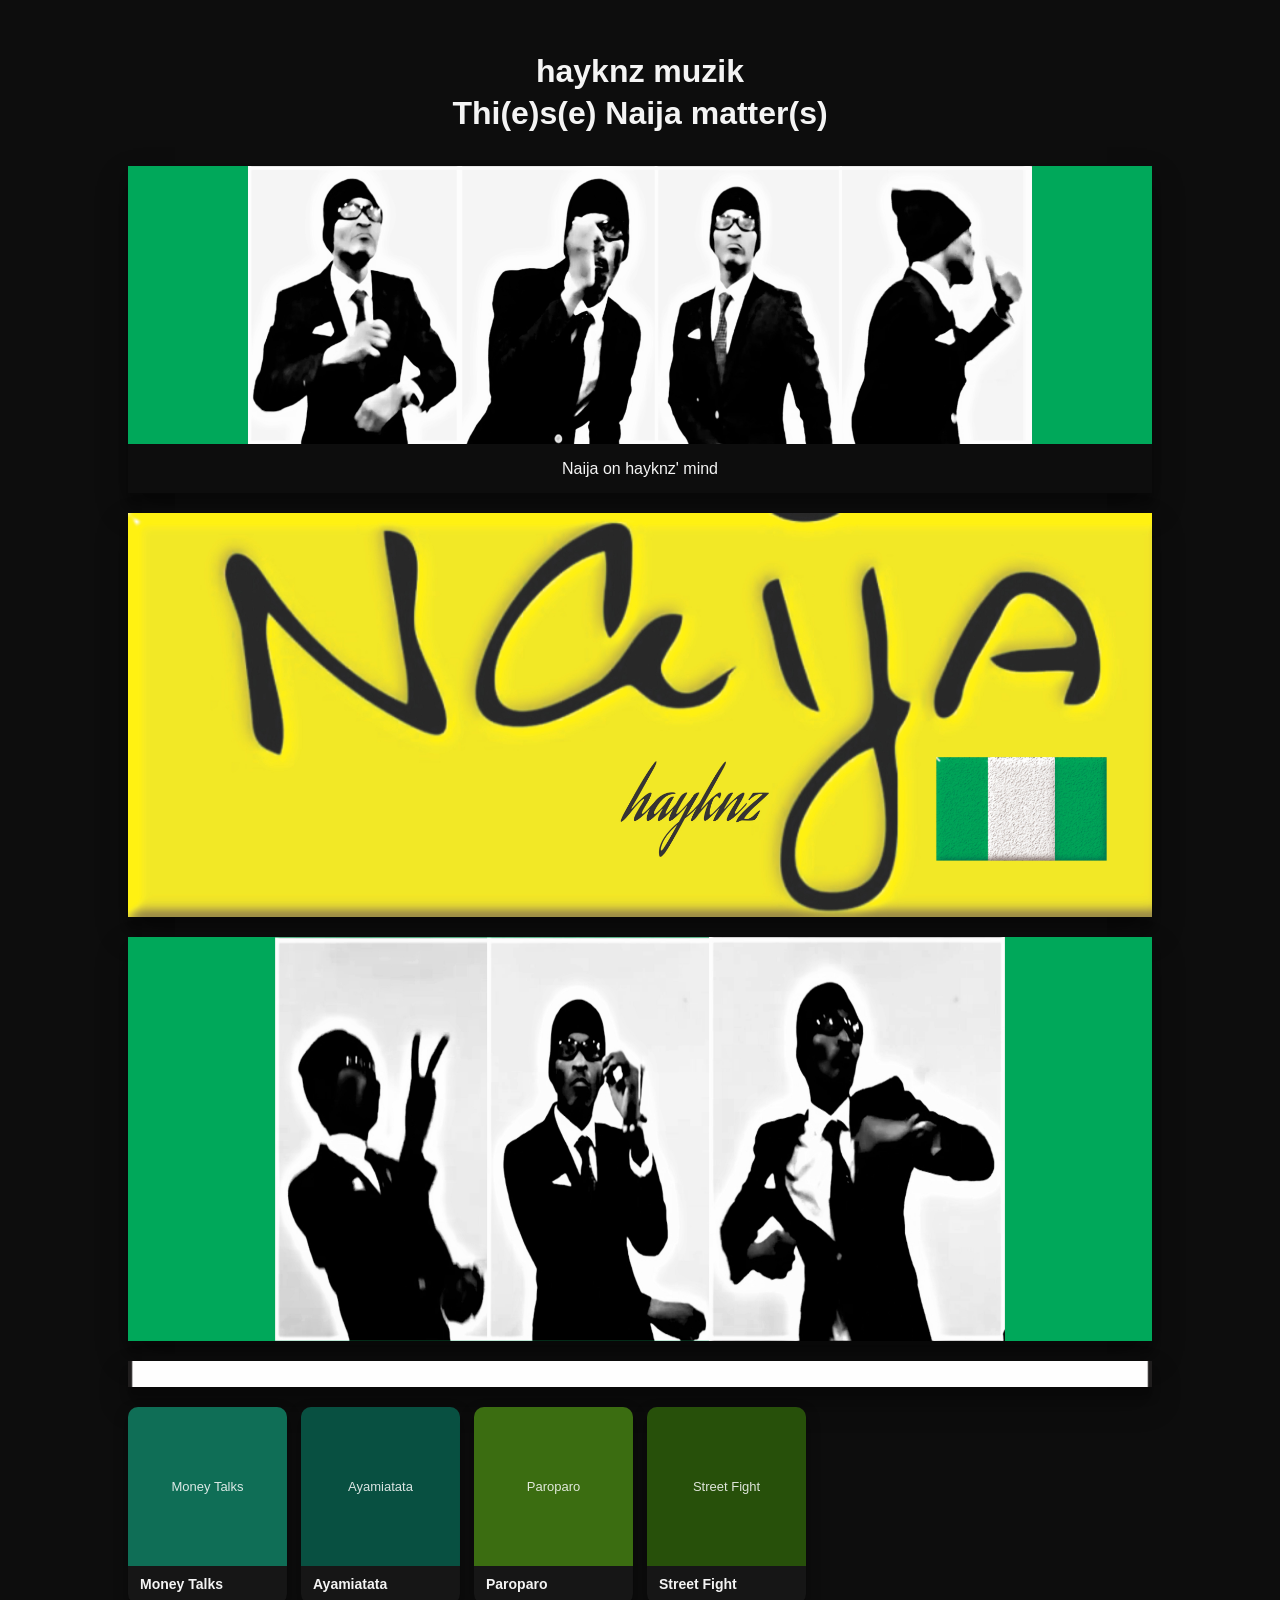
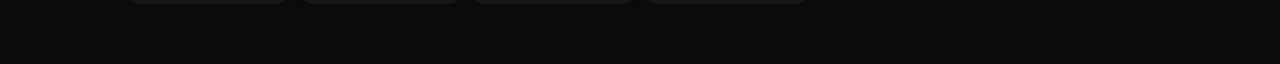
<file: index.html>
<!DOCTYPE html>
<html lang="en">
<head>
  <meta charset="UTF-8" />
  <meta name="viewport" content="width=device-width, initial-scale=1" />
  <title>hayknz — Naija Matters</title>
  <meta name="description" content="hayknz — official visuals, videos and photos. Naija matters." />

  <!-- Open Graph (Facebook, WhatsApp, LinkedIn, Instagram link previews) -->
  <meta property="og:type" content="website" />
  <meta property="og:title" content="hayknz — Naija Matters" />
  <meta property="og:description" content="Official visuals, videos and photos from hayknz." />
  <meta property="og:image" content="naija.png" />
  <meta property="og:url" content="https://REPLACE-WITH-YOUR-DOMAIN.com/" />

  <!-- Twitter / X Card -->
  <meta name="twitter:card" content="summary_large_image" />
  <meta name="twitter:title" content="hayknz — Naija Matters" />
  <meta name="twitter:description" content="Official visuals, videos and photos from hayknz." />
  <meta name="twitter:image" content="naija.png" />

  <link rel="stylesheet" href="styles.css" />
</head>
<body>

  <h1>hayknz muzik <br> Thi(e)s(e) Naija matter(s)</h1>

  <div class="images-container">
    <img src="f4n.png" alt="hayknz in suit and beanie, four-panel style shot" />
    <p class="image-description">Naija on hayknz' mind</p>
  </div>

  <!-- Fixed: naija.png and f4n2.png now stack, each full width, instead of
       sitting side-by-side in a flex row -->
  <div class="images-container">
    <img src="naija.png" alt="Naija graphic with Nigerian flag" />
  </div>

  <div class="images-container">
    <img src="f4n2.png" alt="hayknz silhouette shots in suit" />
  </div>

  <div class="images-container">
    <img src="whit.png" alt="hayknz photo" />
  </div>

  <!-- Track wall: this grid renders however many tracks are in tracks-data.js.
       Add a track = add one entry to tracks.json, then run build.py.
       Nothing here needs editing by hand. -->
  <section class="gallery-grid" id="gallery" aria-label="Track gallery"></section>
  <p class="gallery-status" id="gallery-status">No tracks yet.</p>

  <script src="tracks-data.js"></script>
  <script>
    (function () {
      var grid = document.getElementById('gallery');
      var status = document.getElementById('gallery-status');

      if (typeof TRACKS === 'undefined' || !TRACKS.length) {
        return; // "No tracks yet." message stays visible
      }
      status.remove();

      TRACKS.forEach(function (t) {
        var a = document.createElement('a');
        a.className = 'card';
        a.href = 'track-' + t.id + '.html';

        var thumb = document.createElement('div');
        thumb.className = 'card-thumb';
        thumb.style.background = t.color || '#0f6e56';
        thumb.textContent = t.title;

        var title = document.createElement('div');
        title.className = 'card-title';
        title.textContent = t.title;

        a.appendChild(thumb);
        a.appendChild(title);
        grid.appendChild(a);
      });
    })();
  </script>

</body>
</html>
</file>
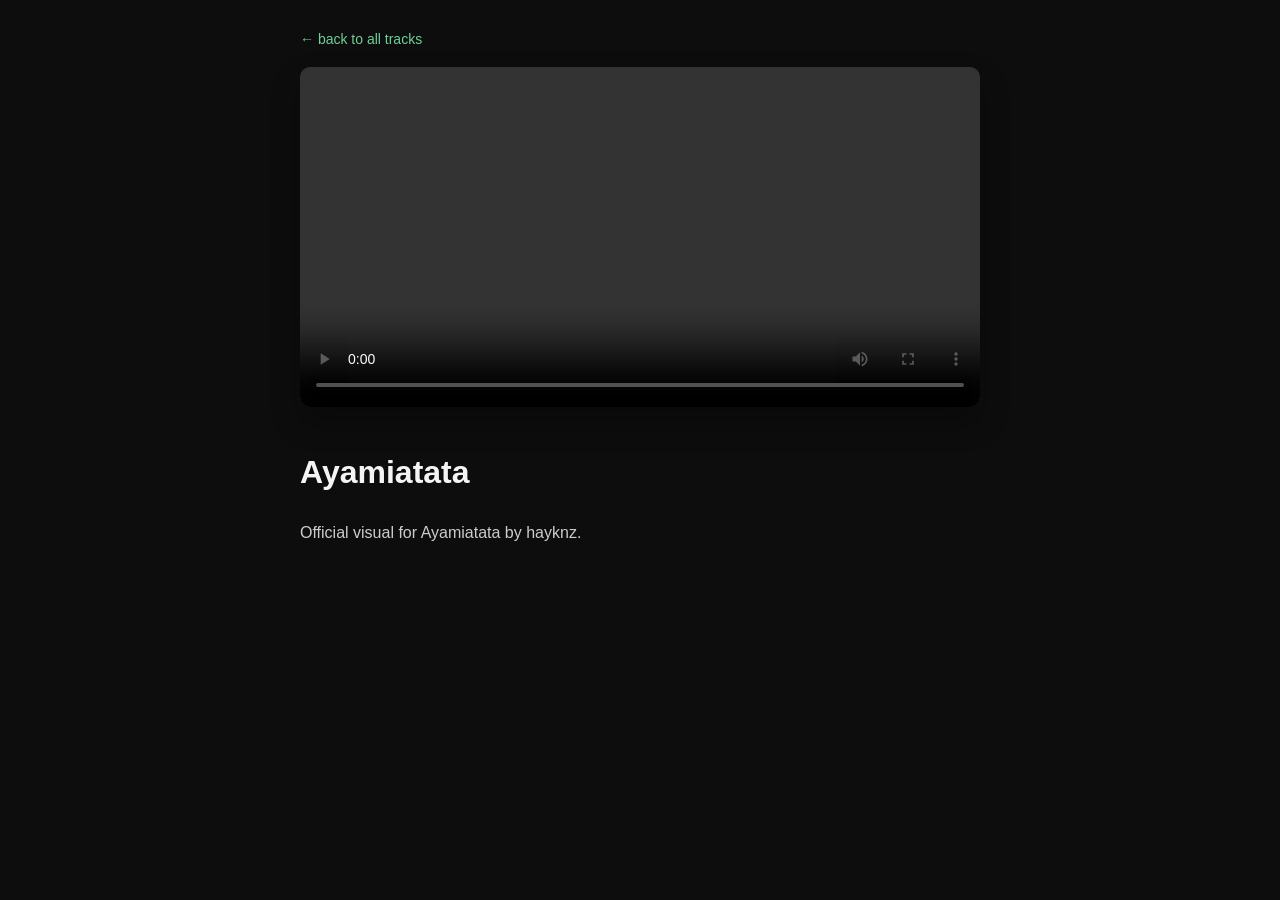
<file: track-ayamiatata.html>
<!DOCTYPE html>
<html lang="en">
<head>
  <meta charset="UTF-8" />
  <meta name="viewport" content="width=device-width, initial-scale=1" />
  <title>Ayamiatata — hayknz</title>
  <meta name="description" content="Official visual for Ayamiatata by hayknz." />

  <!-- Open Graph (Facebook, WhatsApp, LinkedIn, Instagram link previews) -->
  <meta property="og:type" content="video.other" />
  <meta property="og:title" content="Ayamiatata — hayknz" />
  <meta property="og:description" content="Official visual for Ayamiatata by hayknz." />
  <meta property="og:image" content="naija.png" />
  <meta property="og:url" content="https://REPLACE-WITH-YOUR-DOMAIN.com/track-ayamiatata.html" />

  <!-- Twitter / X Card -->
  <meta name="twitter:card" content="summary_large_image" />
  <meta name="twitter:title" content="Ayamiatata — hayknz" />
  <meta name="twitter:description" content="Official visual for Ayamiatata by hayknz." />
  <meta name="twitter:image" content="naija.png" />

  <link rel="stylesheet" href="styles.css" />
</head>
<body>
  <div class="track-page">
    <a class="back-link" href="index.html">&larr; back to all tracks</a>
    <video src="Ayamiatata.mp4" controls preload="metadata" playsinline></video>
    <h1>Ayamiatata</h1>
    <p>Official visual for Ayamiatata by hayknz.</p>
  </div>
</body>
</html>
</file>
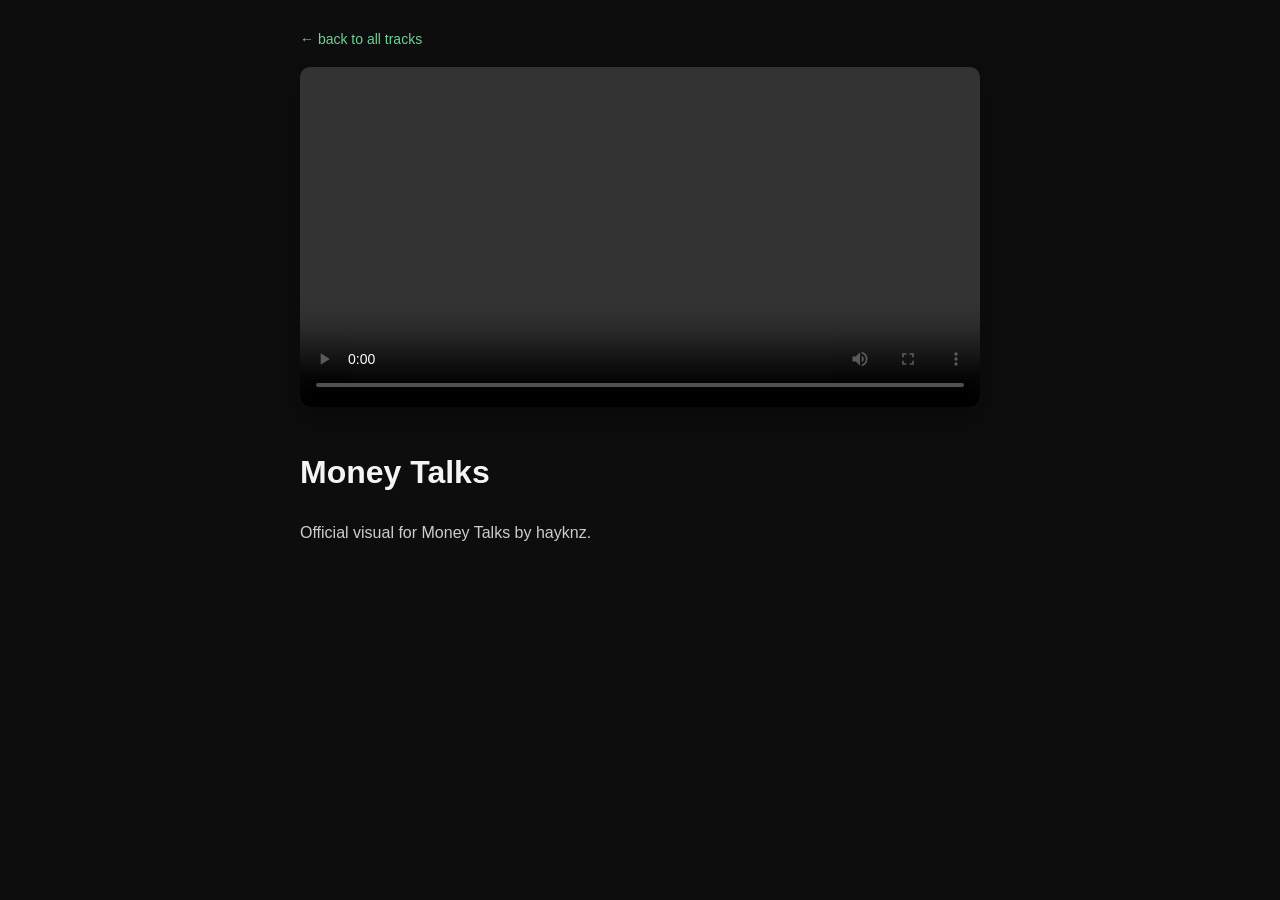
<file: track-moneytalks.html>
<!DOCTYPE html>
<html lang="en">
<head>
  <meta charset="UTF-8" />
  <meta name="viewport" content="width=device-width, initial-scale=1" />
  <title>Money Talks — hayknz</title>
  <meta name="description" content="Official visual for Money Talks by hayknz." />

  <!-- Open Graph (Facebook, WhatsApp, LinkedIn, Instagram link previews) -->
  <meta property="og:type" content="video.other" />
  <meta property="og:title" content="Money Talks — hayknz" />
  <meta property="og:description" content="Official visual for Money Talks by hayknz." />
  <meta property="og:image" content="naija.png" />
  <meta property="og:url" content="https://REPLACE-WITH-YOUR-DOMAIN.com/track-moneytalks.html" />

  <!-- Twitter / X Card -->
  <meta name="twitter:card" content="summary_large_image" />
  <meta name="twitter:title" content="Money Talks — hayknz" />
  <meta name="twitter:description" content="Official visual for Money Talks by hayknz." />
  <meta name="twitter:image" content="naija.png" />

  <link rel="stylesheet" href="styles.css" />
</head>
<body>
  <div class="track-page">
    <a class="back-link" href="index.html">&larr; back to all tracks</a>
    <video src="moneytalks.mp4" controls preload="metadata" playsinline></video>
    <h1>Money Talks</h1>
    <p>Official visual for Money Talks by hayknz.</p>
  </div>
</body>
</html>
</file>
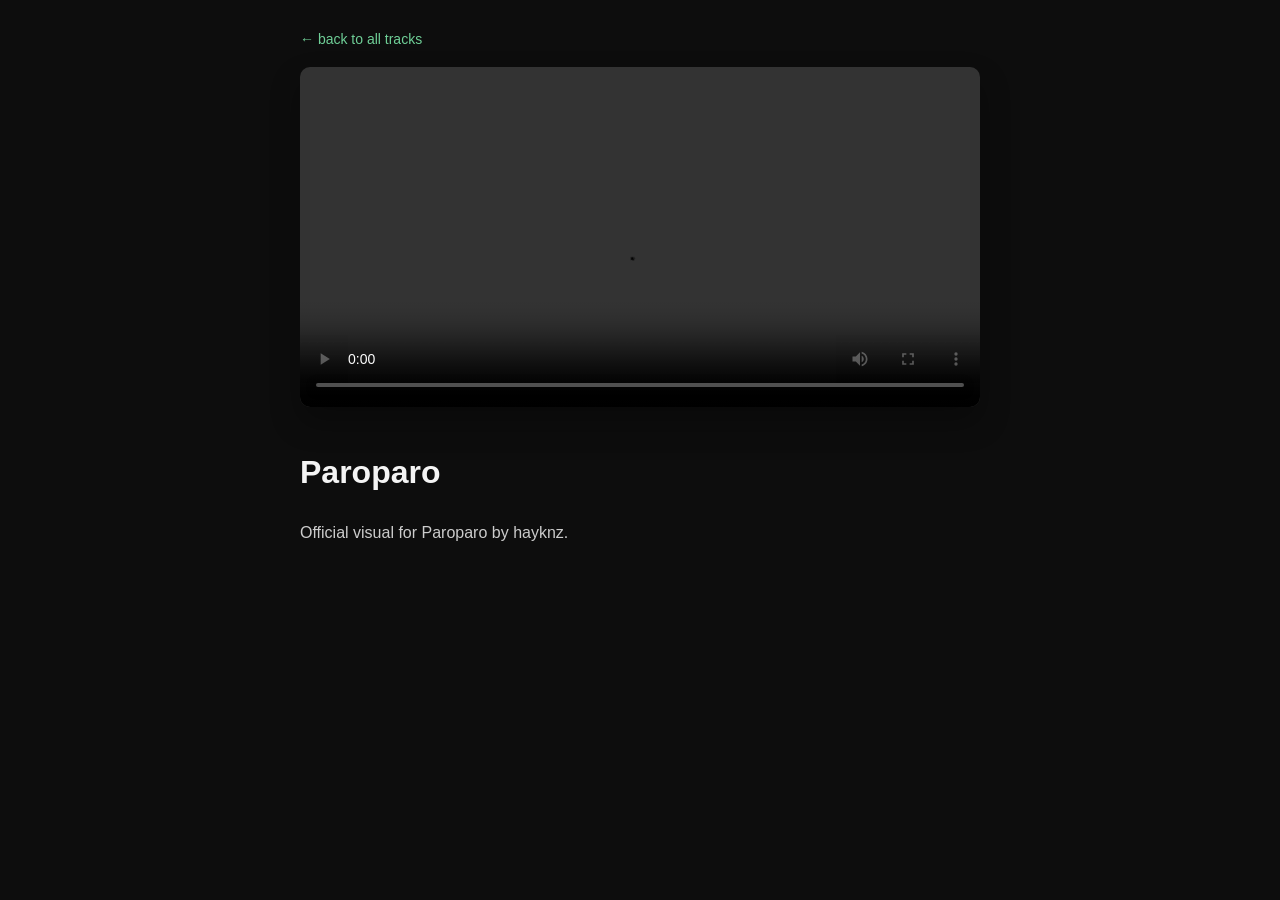
<file: track-paroparo.html>
<!DOCTYPE html>
<html lang="en">
<head>
  <meta charset="UTF-8" />
  <meta name="viewport" content="width=device-width, initial-scale=1" />
  <title>Paroparo — hayknz</title>
  <meta name="description" content="Official visual for Paroparo by hayknz." />

  <!-- Open Graph (Facebook, WhatsApp, LinkedIn, Instagram link previews) -->
  <meta property="og:type" content="video.other" />
  <meta property="og:title" content="Paroparo — hayknz" />
  <meta property="og:description" content="Official visual for Paroparo by hayknz." />
  <meta property="og:image" content="naija.png" />
  <meta property="og:url" content="https://REPLACE-WITH-YOUR-DOMAIN.com/track-paroparo.html" />

  <!-- Twitter / X Card -->
  <meta name="twitter:card" content="summary_large_image" />
  <meta name="twitter:title" content="Paroparo — hayknz" />
  <meta name="twitter:description" content="Official visual for Paroparo by hayknz." />
  <meta name="twitter:image" content="naija.png" />

  <link rel="stylesheet" href="styles.css" />
</head>
<body>
  <div class="track-page">
    <a class="back-link" href="index.html">&larr; back to all tracks</a>
    <video src="paroparo.mp4" controls preload="metadata" playsinline></video>
    <h1>Paroparo</h1>
    <p>Official visual for Paroparo by hayknz.</p>
  </div>
</body>
</html>
</file>
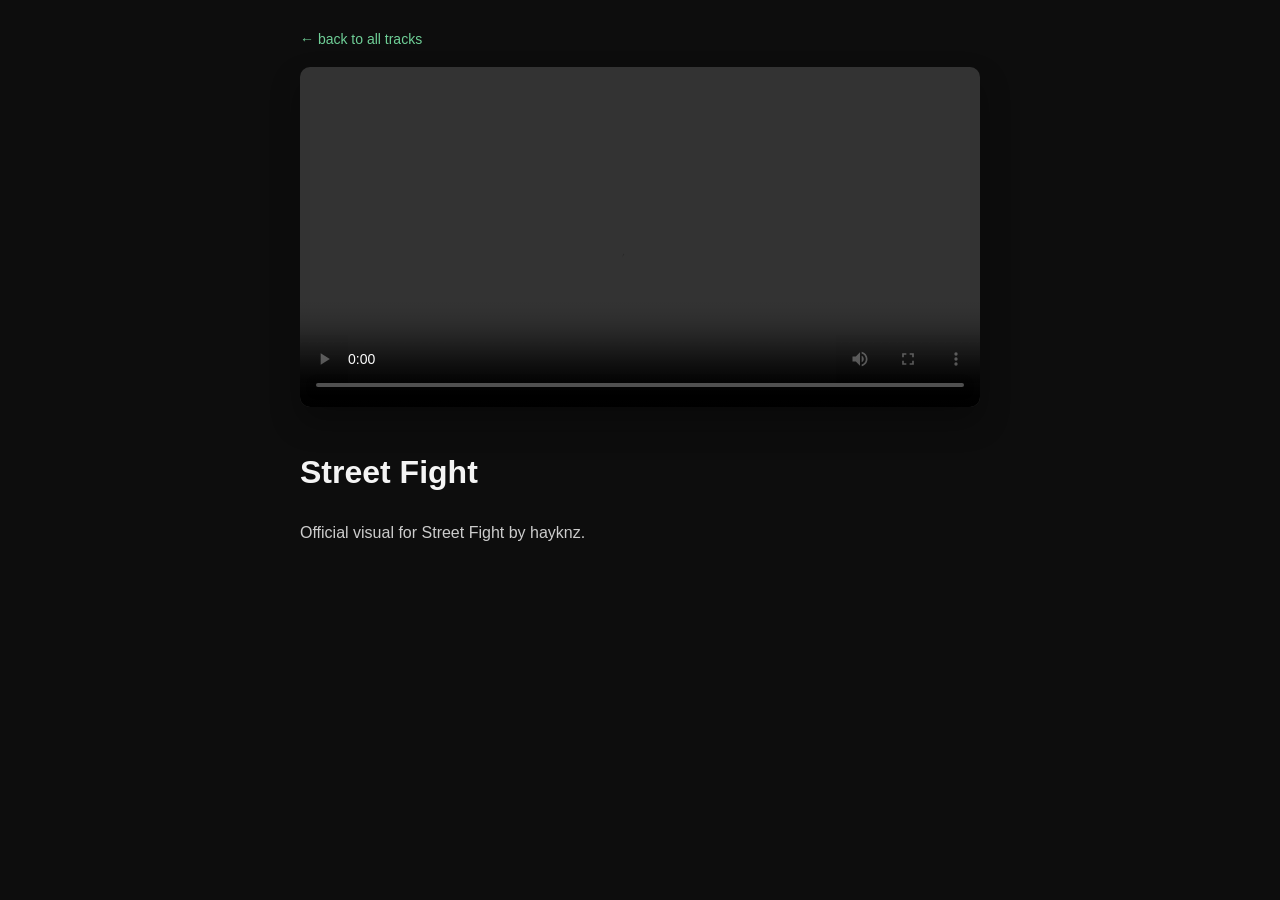
<file: track-streetfight.html>
<!DOCTYPE html>
<html lang="en">
<head>
  <meta charset="UTF-8" />
  <meta name="viewport" content="width=device-width, initial-scale=1" />
  <title>Street Fight — hayknz</title>
  <meta name="description" content="Official visual for Street Fight by hayknz." />

  <!-- Open Graph (Facebook, WhatsApp, LinkedIn, Instagram link previews) -->
  <meta property="og:type" content="video.other" />
  <meta property="og:title" content="Street Fight — hayknz" />
  <meta property="og:description" content="Official visual for Street Fight by hayknz." />
  <meta property="og:image" content="naija.png" />
  <meta property="og:url" content="https://REPLACE-WITH-YOUR-DOMAIN.com/track-streetfight.html" />

  <!-- Twitter / X Card -->
  <meta name="twitter:card" content="summary_large_image" />
  <meta name="twitter:title" content="Street Fight — hayknz" />
  <meta name="twitter:description" content="Official visual for Street Fight by hayknz." />
  <meta name="twitter:image" content="naija.png" />

  <link rel="stylesheet" href="styles.css" />
</head>
<body>
  <div class="track-page">
    <a class="back-link" href="index.html">&larr; back to all tracks</a>
    <video src="streetfight.mp4" controls preload="metadata" playsinline></video>
    <h1>Street Fight</h1>
    <p>Official visual for Street Fight by hayknz.</p>
  </div>
</body>
</html>
</file>
<file: styles.css>
* {
  box-sizing: border-box;
}

html, body {
  margin: 0;
  padding: 0;
  background: #0d0d0d;
  color: #f4f4f4;
  font-family: -apple-system, BlinkMacSystemFont, "Segoe UI", Roboto, sans-serif;
}

a {
  color: inherit;
}

h1 {
  text-align: center;
  padding: 30px 15px 10px;
  line-height: 1.3;
}

/* Full-width stacked media block (hero images) */
.images-container {
  margin: 0 auto 20px;
  width: 80%;
  box-shadow: 0 15px 30px rgba(0,0,0,0.30), 0 11px 8px rgba(0,0,0,0.22);
}

.images-container img,
.images-container video {
  display: block;
  margin: auto;
  width: 100%;
  height: auto;
}

.image-description {
  padding: 0 15px 15px;
  text-align: center;
}

/* Scalable gallery grid — works the same whether it holds 4 tracks or 400 */
.gallery-grid {
  display: grid;
  grid-template-columns: repeat(auto-fill, minmax(150px, 1fr));
  gap: 14px;
  width: 80%;
  margin: 10px auto 60px;
}

.card {
  display: block;
  text-decoration: none;
  background: #161616;
  border-radius: 10px;
  overflow: hidden;
  box-shadow: 0 6px 14px rgba(0,0,0,0.35);
  transition: transform 0.15s ease;
}

.card:hover,
.card:focus-visible {
  transform: translateY(-4px);
}

.card-thumb {
  width: 100%;
  aspect-ratio: 1 / 1;
  display: flex;
  align-items: center;
  justify-content: center;
  font-size: 13px;
  color: rgba(255,255,255,0.85);
  text-align: center;
  padding: 10px;
}

.card-title {
  padding: 10px 12px 12px;
  font-size: 14px;
  font-weight: 600;
}

.gallery-status {
  width: 80%;
  margin: 0 auto 40px;
  text-align: center;
  color: #999;
  font-size: 14px;
}

/* Track detail page */
.track-page {
  max-width: 720px;
  margin: 0 auto;
  padding: 30px 20px 60px;
}

.back-link {
  display: inline-block;
  margin-bottom: 20px;
  color: #6fcf97;
  text-decoration: none;
  font-size: 14px;
}

.back-link:hover {
  text-decoration: underline;
}

.track-page video {
  width: 100%;
  height: auto;
  border-radius: 10px;
  box-shadow: 0 15px 30px rgba(0,0,0,0.30);
}

.track-page h1 {
  text-align: left;
  padding: 20px 0 6px;
}

.track-page p {
  color: #ccc;
  line-height: 1.5;
}

/* Stack side-by-side items on small screens */
@media (max-width: 640px) {
  .images-container {
    width: 100%;
  }
  .gallery-grid {
    width: 92%;
    grid-template-columns: repeat(auto-fill, minmax(120px, 1fr));
  }
}
</file>
